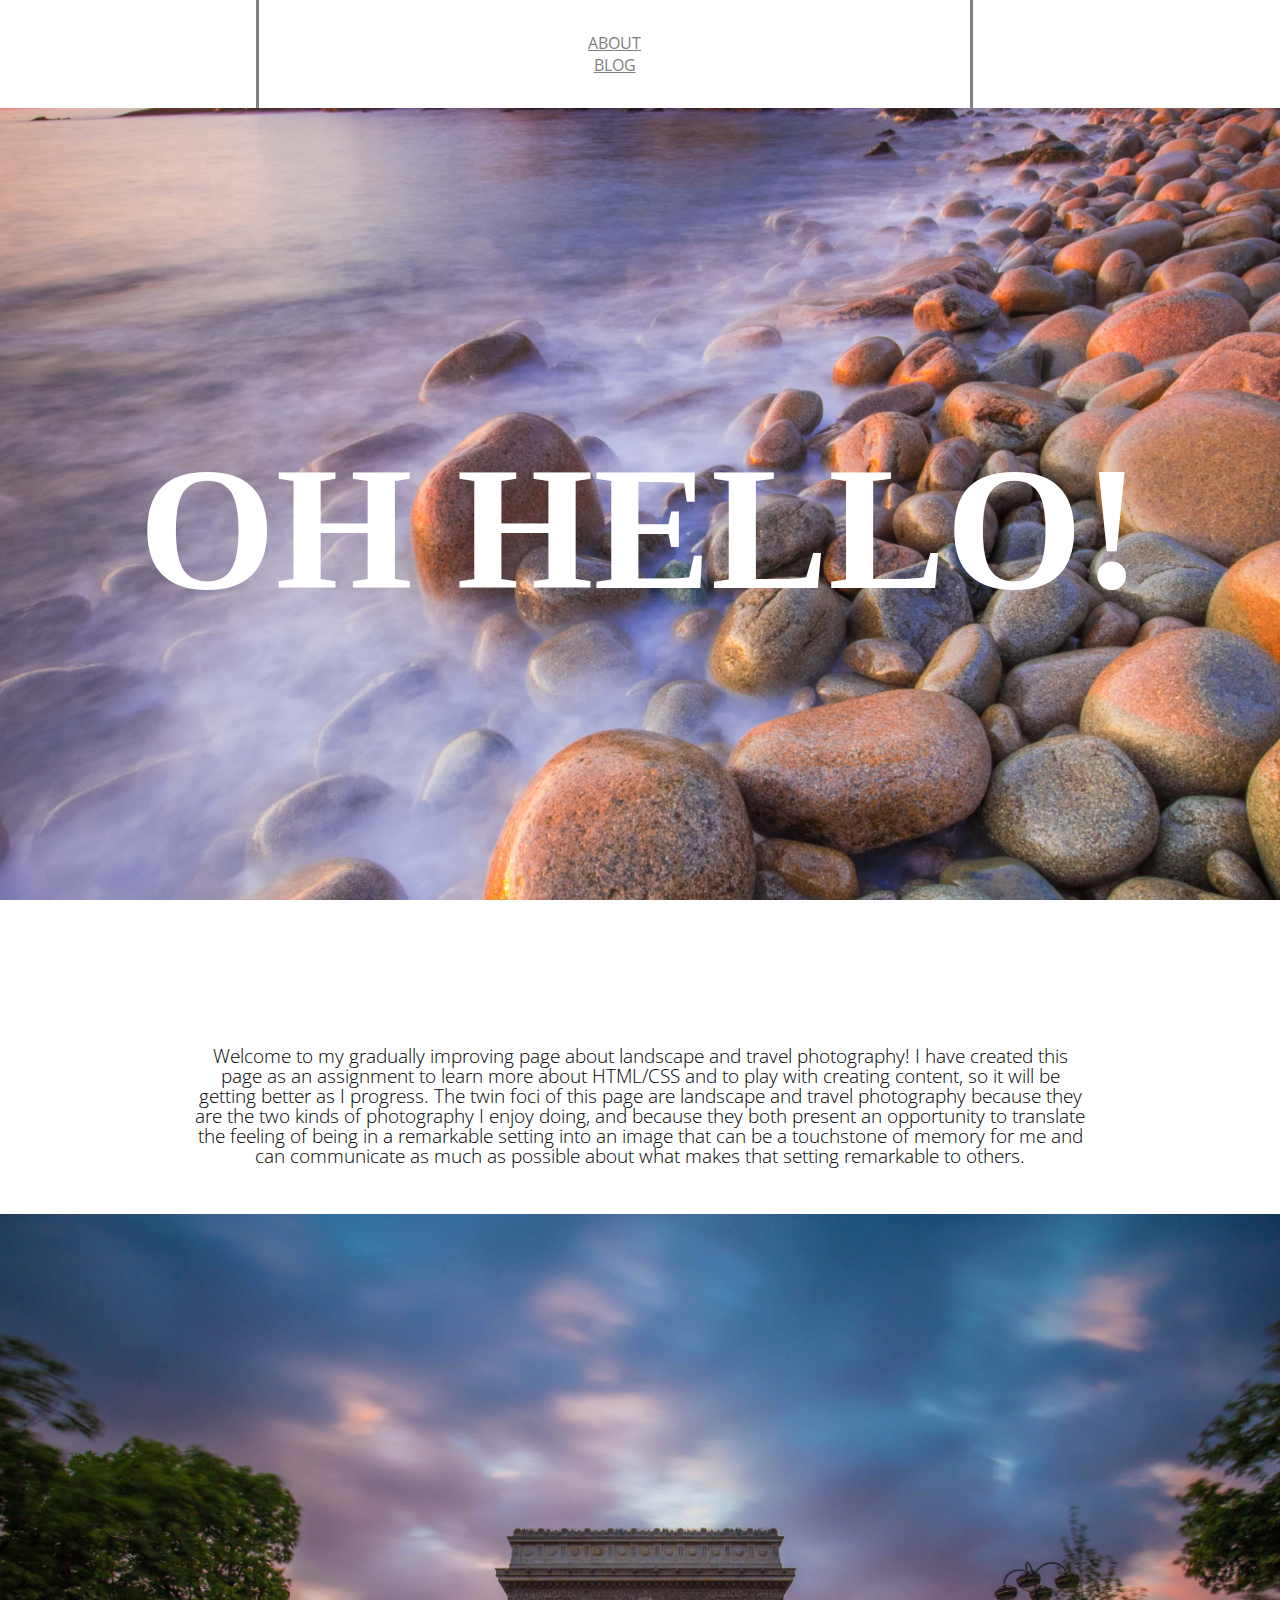
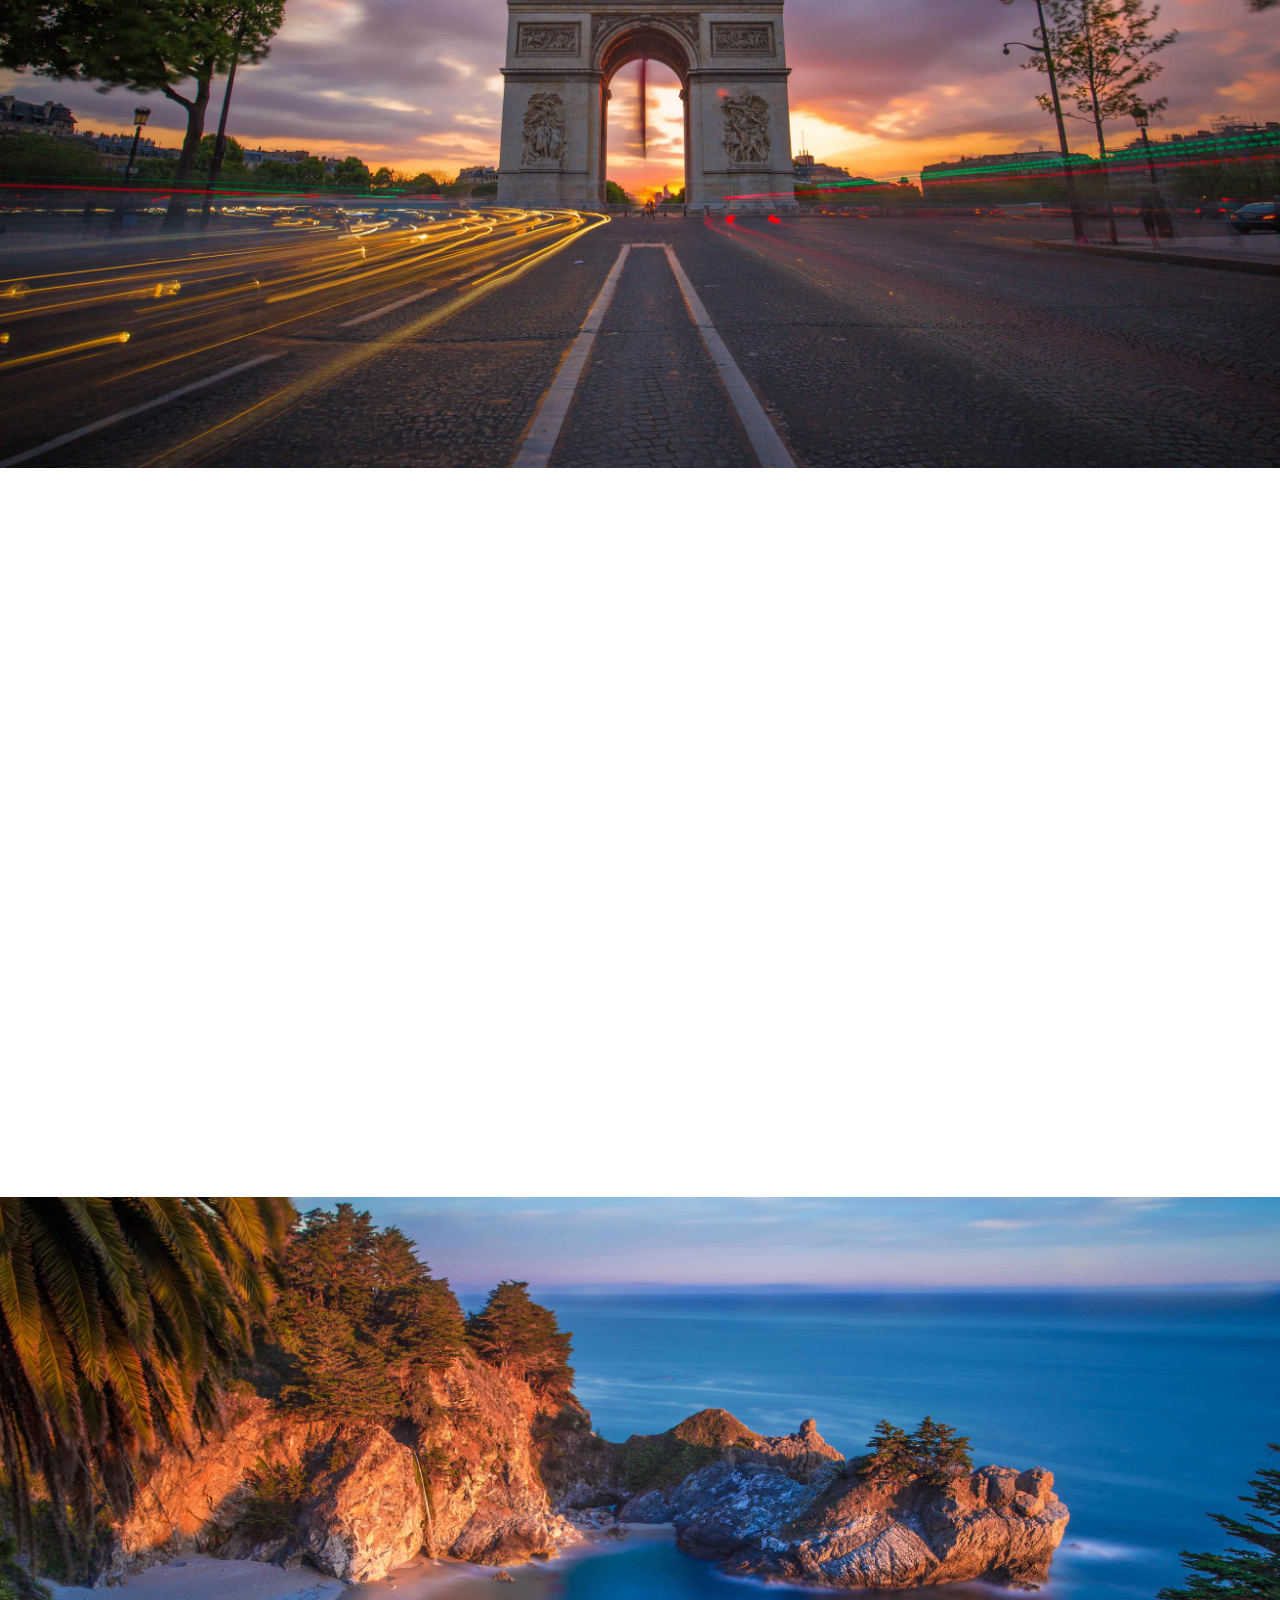
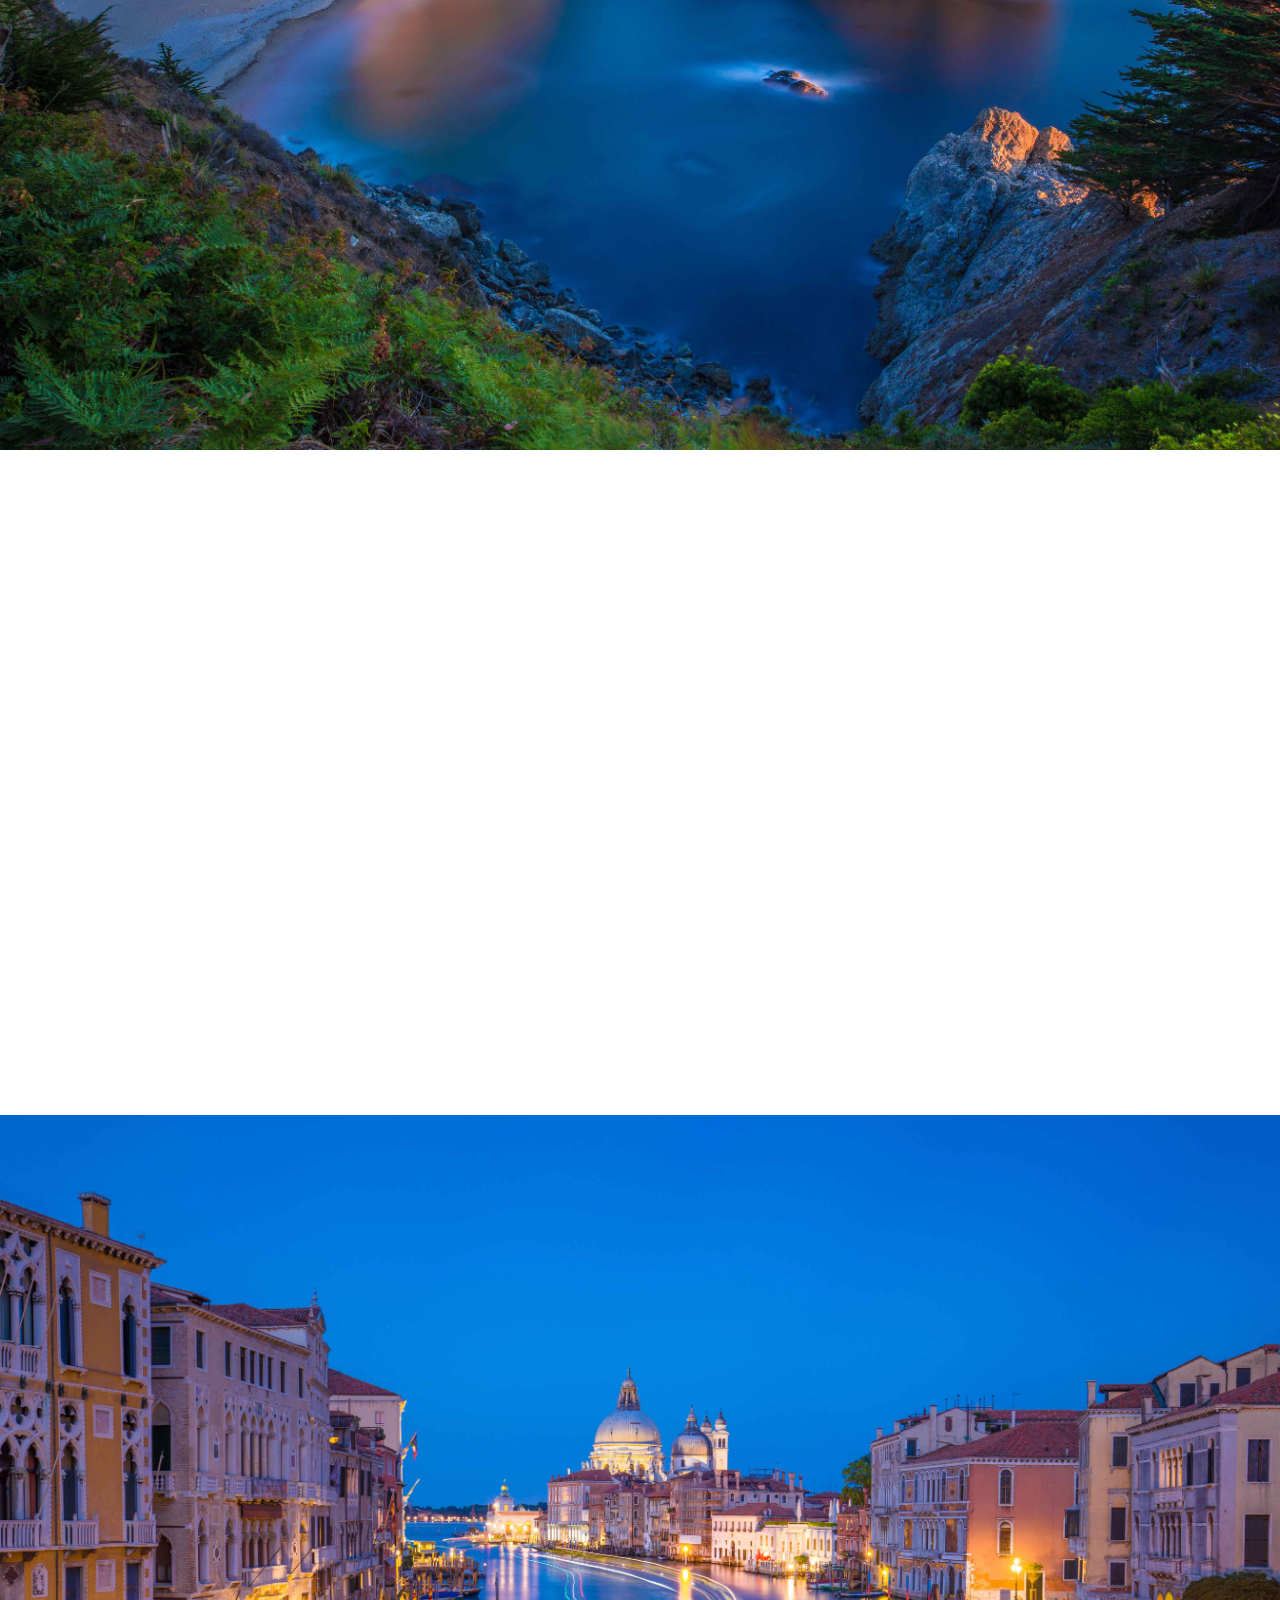
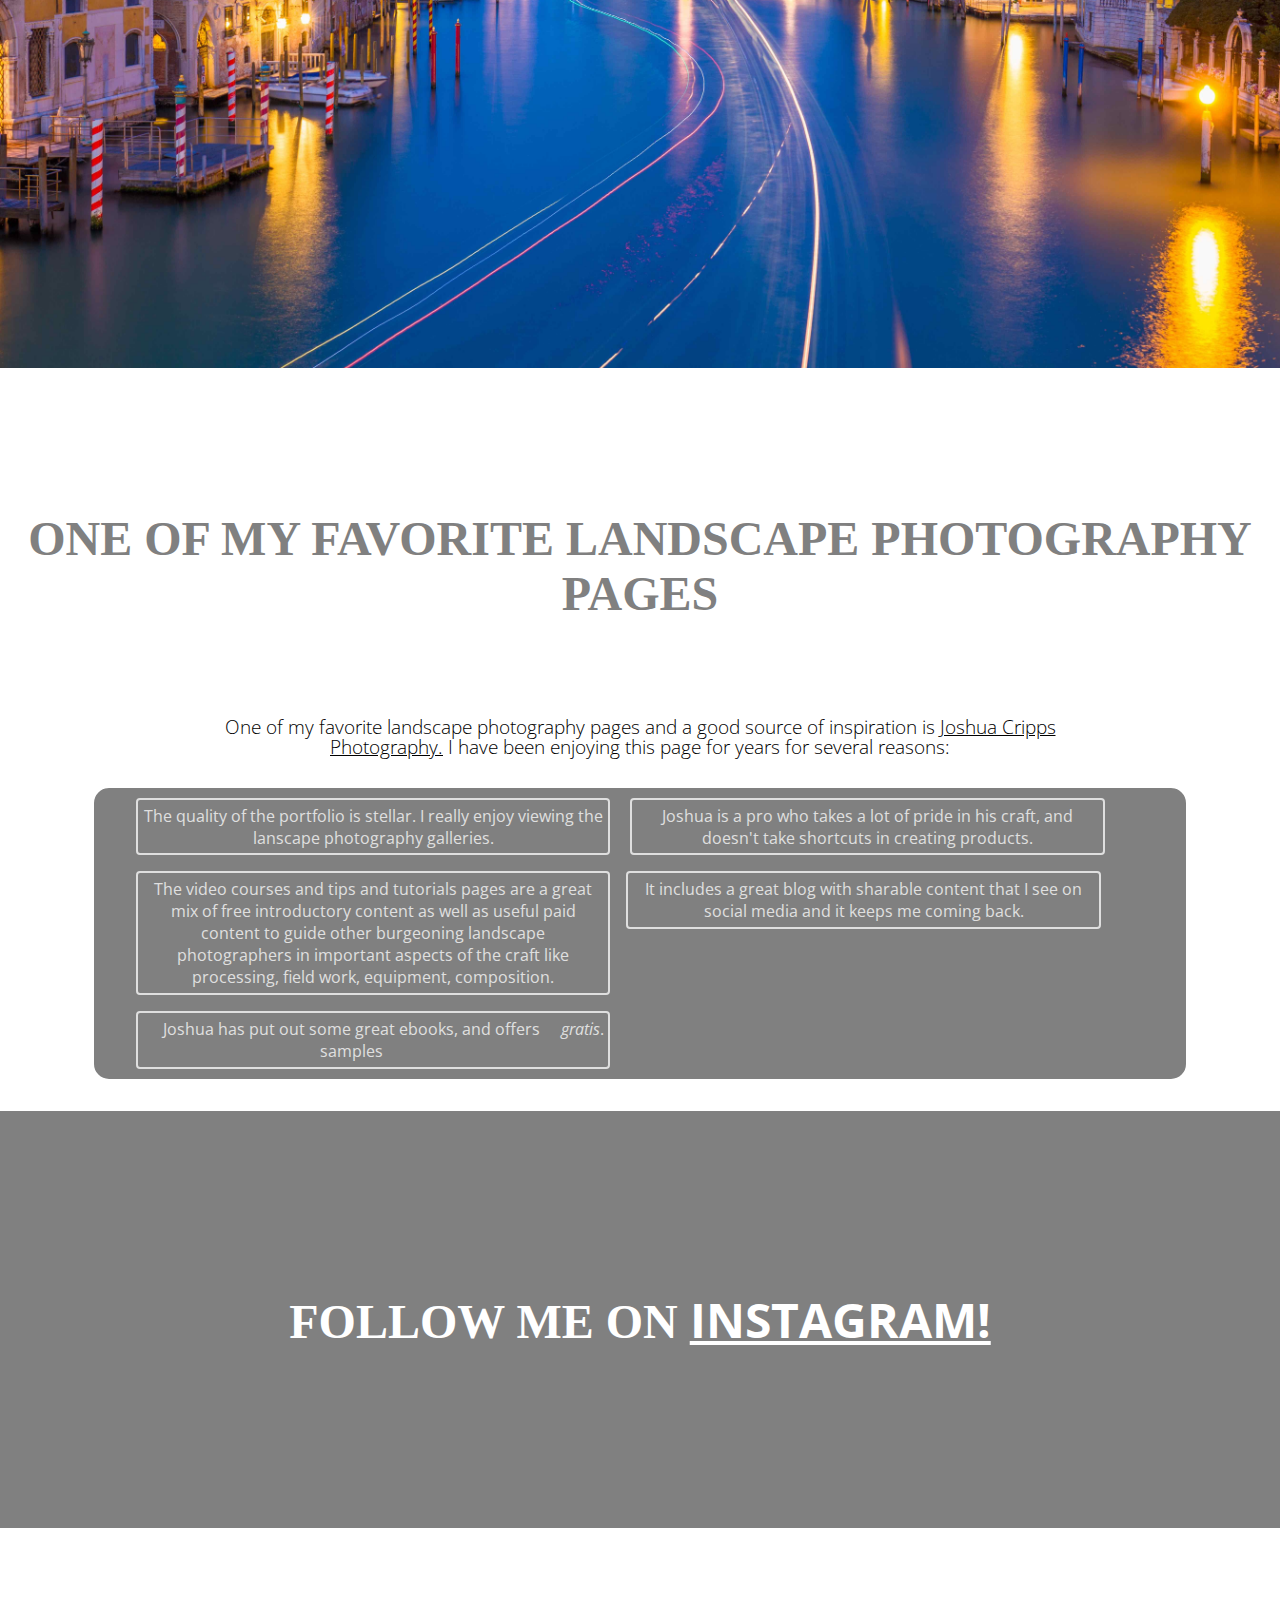
<file: index.html>
<!DOCTYPE html>
<html lang="en-US"><head>
	<title>Landscape and Travel Photography</title>
	<link rel="stylesheet" type="text/css" href="style.css">
	<link rel="stylesheet" type="text/css" href="//fonts.googleapis.com/css?family=Open+Sans" />
</head>

<body>
<nav>
    <a id="navlink" href="about.html">About</a>
    <a id="navlink" href="blog.html">Blog</a></nav>

<section class="parallax">
	<div class="parallax.inner"><h1>Oh Hello!</h1></div></section>
<p id= "boxed">Welcome to my gradually improving page about landscape and travel photography! I have created this page as an assignment to learn more about HTML/CSS and to play with creating content, so it will be getting better as I progress. The twin foci of this page are landscape and travel photography because they are the two kinds of photography I enjoy doing, and because they both present an opportunity to translate the feeling of being in a remarkable setting into an image that can be a touchstone of memory for me and can communicate as much as possible about what makes that setting remarkable to others.</p>

<img src="https:swwhitaker.github.io/images/arc_webres.jpg" alt="Arc de Triomphe" style="width:100%">
<section class="parallax_2">
	<div class="parallax.inner_2">
<p id= "boxed1">You can see the kind of images I like to create by visiting my <a id="whitelink" href="https://www.stephenwhitakerimages.com">online gallery.</a></p></div></section>

<img src="https:swwhitaker.github.io/images/big_sur_webres.jpg" alt="Big Sur" style="width:100%">

<section class="parallax_3">
	<div class="parallax.inner_3">
<p id= "boxed1">I take an impressionistic approach to landscape and travel photography.</a></p></div></section>

<img src="https:swwhitaker.github.io/images/venice_webres.jpg" alt="Venice from Accademia Bridge" style="width:100%">

	<h2>One of My Favorite Landscape Photography Pages</h2>
<p id="boxed"> One of my favorite landscape photography pages and a good source of inspiration is <a href="https://www.joshuacripps.com/">Joshua Cripps Photography.</a> I have been enjoying this page for years for several reasons: </p>  
<ul>
<li>The quality of the portfolio is stellar. I really enjoy viewing the lanscape photography galleries. </li>
<li>Joshua is a pro who takes a lot of pride in his craft, and doesn't take shortcuts in creating products. </li>
<li>The video courses and tips and tutorials pages are a great mix of free introductory content as well as useful paid content to guide other burgeoning landscape photographers in important aspects of the craft like processing, field work, equipment, composition. 
<li> It includes a great blog with sharable content that I see on social media and it keeps me coming back. </li>
<li>Joshua has put out some great ebooks, and offers samples <em>gratis</em>.</li> 
</ul>
<h3>Follow me on <a id="whitelink" href="https://www.instagram.com/stephenwwhitaker/">Instagram!</a></h3> 
<!-- SnapWidget -->
<section class ="widget">
<script src="https://snapwidget.com/js/snapwidget.js"></script>
<iframe src="https://snapwidget.com/embed/code/185362" class="snapwidget-widget" allowTransparency="true" frameborder="0" scrolling="no" style="border:none; overflow:hidden; width:100%; "></iframe>
</section>
</body>
</html>
</file>
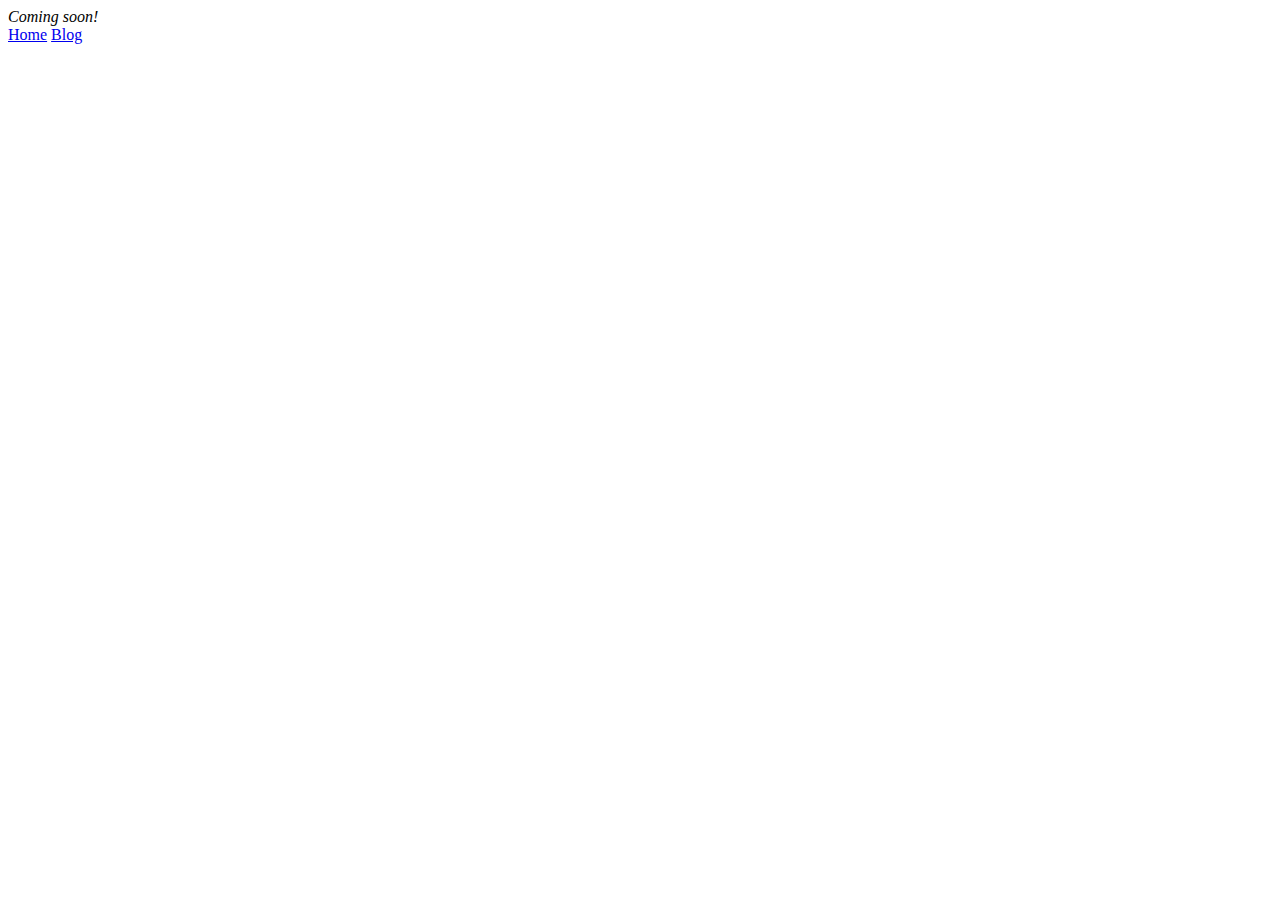
<file: blog.html>
<!DOCTYPE html>
<html>
<head>
	<title></title>
</head>
<body>
<em> Coming soon!</em> 
<nav><a id="navlink" href="index.html">Home</a>
    <a id="navlink" href="blog.html">Blog</a></nav>
</body>
</html>
</file>
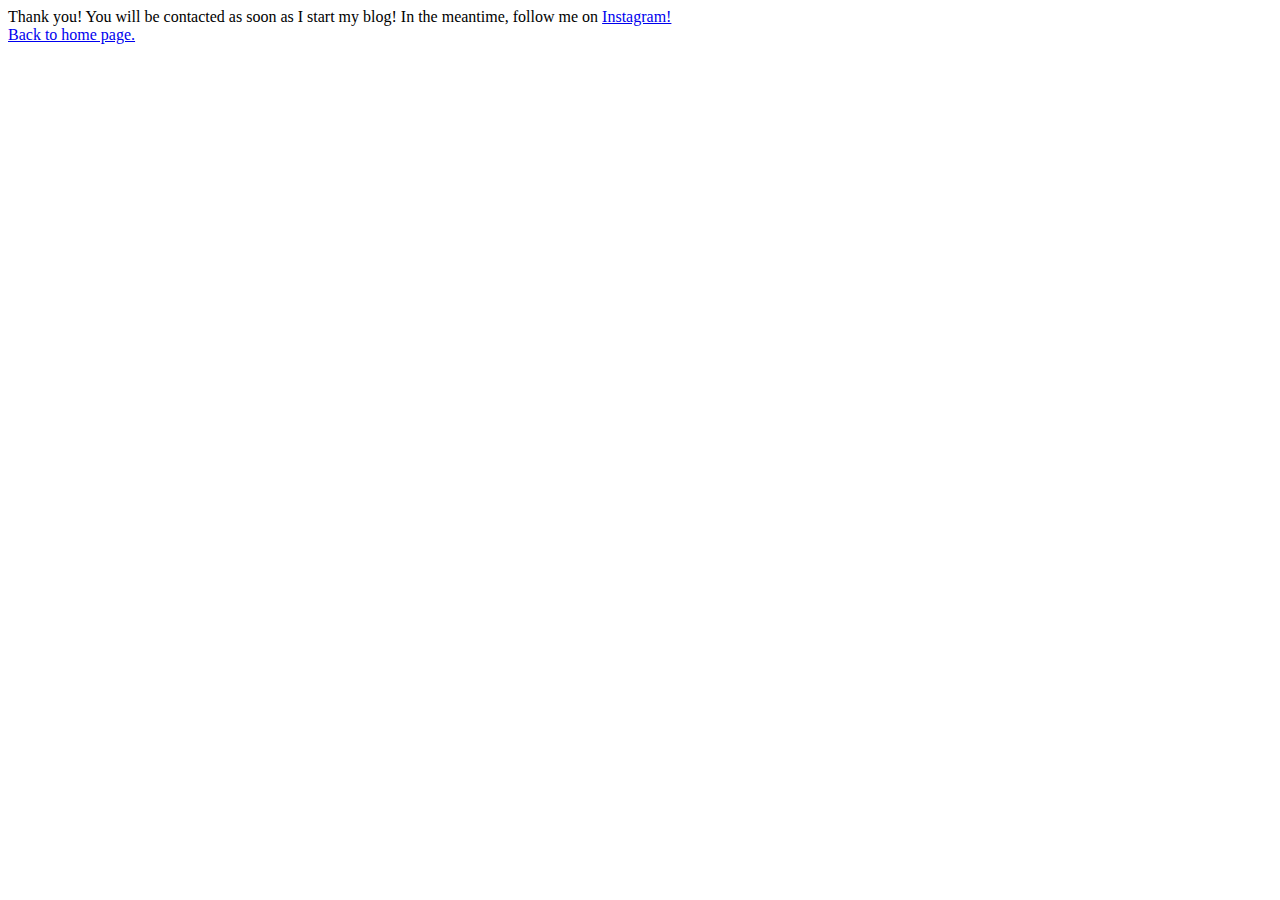
<file: success.html>
<!DOCTYPE html>
<html>
<head>
	<title>Thank you!</title>
</head>
<body>
Thank you! You will be contacted as soon as I start my blog! In the meantime, follow me on <a href="https://www.instagram.com/stephenwwhitaker/">Instagram!</a>
<nav><a href="index.html">Back to home page.</a>
</body>
</html>
</file>
<file: style.css>
* {
	margin: 0;
	padding: 0;
	border: 0;
	font-family: "Open Sans";
}

nav {
	display: inline-block;
	text-align: center;
	padding-top: 2em;
	padding-bottom: 2em;
	padding-left: 20%;
	padding-right: 20%;
	margin-left: 20%;
	margin-right: 20%;
	word-spacing: 100px;
	border-left: solid gray;
	border-right: solid gray;
	font-family: "Open Sans";
	text-transform: uppercase;
	color: gray;
}

#navlink {
	color: gray;
	position: relative;
	padding-left: 10%;
	padding-right: 10%;
	width: 80%;
}

body{
	max-width: 100%;
	min-width: 50%;
	margin-left: auto;
	margin-right: auto;
}

p {
	max-width: 70%;
	margin-left: auto;
	margin-right: auto;
	padding-top: 5em;
	padding-bottom: 2em;
	font-family: "Open Sans";
	font-size: 12px;
	font-variant: normal;
	font-weight: 100;
	line-height: 20px;
}

h1 {
	text-align: center;
	text-transform: uppercase;
	color: white;
	font-size: 1100%;
	min-width: 100%;
	max-width: 100%;
	margin-left: 0;
	margin-right: 0;
	padding-top: 25%;
	padding-bottom: 25%;
	font-family: verdana;
	background-position: top;
	text-shadow: 
}

h2 {
	text-align: center;
	text-transform: uppercase;
	color: gray;
	font-size: 300%;
	min-width: 100%;
	max-width: 100%;
	margin-left: 0;
	margin-right: 0;
	padding-top: 10%;
	font-family: verdana;
	
}

h3 {
	text-align: center;
	text-transform: uppercase;
	color: white;
	background-color: gray;
	font-size: 300%;
	min-width: 100%;
	max-width: 100%;
	margin-left: 0;
	margin-right: 0;
	padding-top: 10%;
	padding-bottom: 10%;
	font-family: verdana;
	
}

img {
	padding-top: 10px;
	padding-bottom: 10px;
}

.parallax {
	background: url(https://swwhitaker.github.io/images/Acadia_boulder_beach_webres.jpg) fixed 100%;
	background-size: 100%

}

.parallax-inner {
	padding-top: 20%;
	padding-bottom: 20%;
	font-family: "Open Sans";
	text-align: center;
	margin-left: 0;
	margin-right: 0;
}

.parallax_2 {
	background: url(https://swwhitaker.github.io/images/Springfield_Reservoir_webres.jpg) fixed 100%;
	background-size: 100%


}
.parallax-inner_2 {
	padding-top: 40%;
	padding-bottom: 40%;
	width: 90%;
}


.parallax_3 {
	background: url(https://swwhitaker.github.io/images/implied_golden_gate_color_webres.jpg) fixed 100%;
	background-size: 100%


}
.parallax-inner_3 {
	padding-top: 40%;
	padding-bottom: 40%;
	width: 90%;
}


 #boxed {
	font-size: 	120%;
	margin-left: auto;
	margin-right: auto;
	padding-right: 3em;
	padding-left: 3em;
	text-align: center;

}

#whitelink {
	display: inline-flex;
	padding-top: 1em;
	padding-bottom: 1em;
}

#boxed1 {
	font-size: 	200%;
	text-align: center;
	line-height: 3em;
	margin-left: auto;
	margin-right: auto;
	padding-right: 3em;
	padding-left: 3em;
	padding-top: 7em;
	padding-bottom: 7em;
	color: white;
	
}



a:link {
	color: inherit;
}

a:visited {
	color: #90EE90;
}

a:hover {
	color: #B0C4DE;
}

ul {
	list-style-type: circle; 
	padding-left: 2em;
	padding-right: 2em;
	color: gray;
	width: 80%;
	border: 2px solid gray;
	margin-left: auto;
	margin-right: auto;
	margin-top: -.5em;
	margin-bottom: 2em;
	display: block;
	border-radius: 15px;
	background: url(https://swwhitaker.github.io/images/golden_gate_bw_webres.jpg)fixed; 
	background-size: 100%;
	background-position: center;
	background-color: grey;
	background-repeat: repeat-y;
	
	
}

li {
	display: inline-flex;
	position: relative;
	border: 2px solid white;
	border-radius: 4px;
	color: white;
	text-align: center;
	width: 45%;
	background-color: #808080;
	opacity: 0.75;
	padding: .3em;
	margin: .5em;


}


@media screen and (max-width: 1005px) {
  h1 {
    word-wrap: break-word;
  }
  #boxed1 {
  	font-size: 	120%;
	text-align: center;
	line-height: 100%;
	margin-left: auto;
	margin-right: auto;
	padding-right: 3em;
	padding-left: 3em;
	padding-top: 4em;
	padding-bottom: 4em;
	color: white;
  }
  .parallax {
	background-repeat: no-repeat;
  }
  .parallax_2 {
	background-size: 200%;
	background-repeat: no-repeat;
  }
   .parallax_3 {
	background-repeat: no-repeat;
	background-size: 200%
  }
  ul {
  	background-size: 200%
  }
  }

@media screen and (min-width: 1800px) {
  #boxed1 {
  	font-size: 	300%;
	text-align: center;
	padding-top: 10em;
	padding-bottom: 10em;
	color: white;
  }
}

.widget {
	margin-left: auto;
	margin-right: auto;
}
</file>
